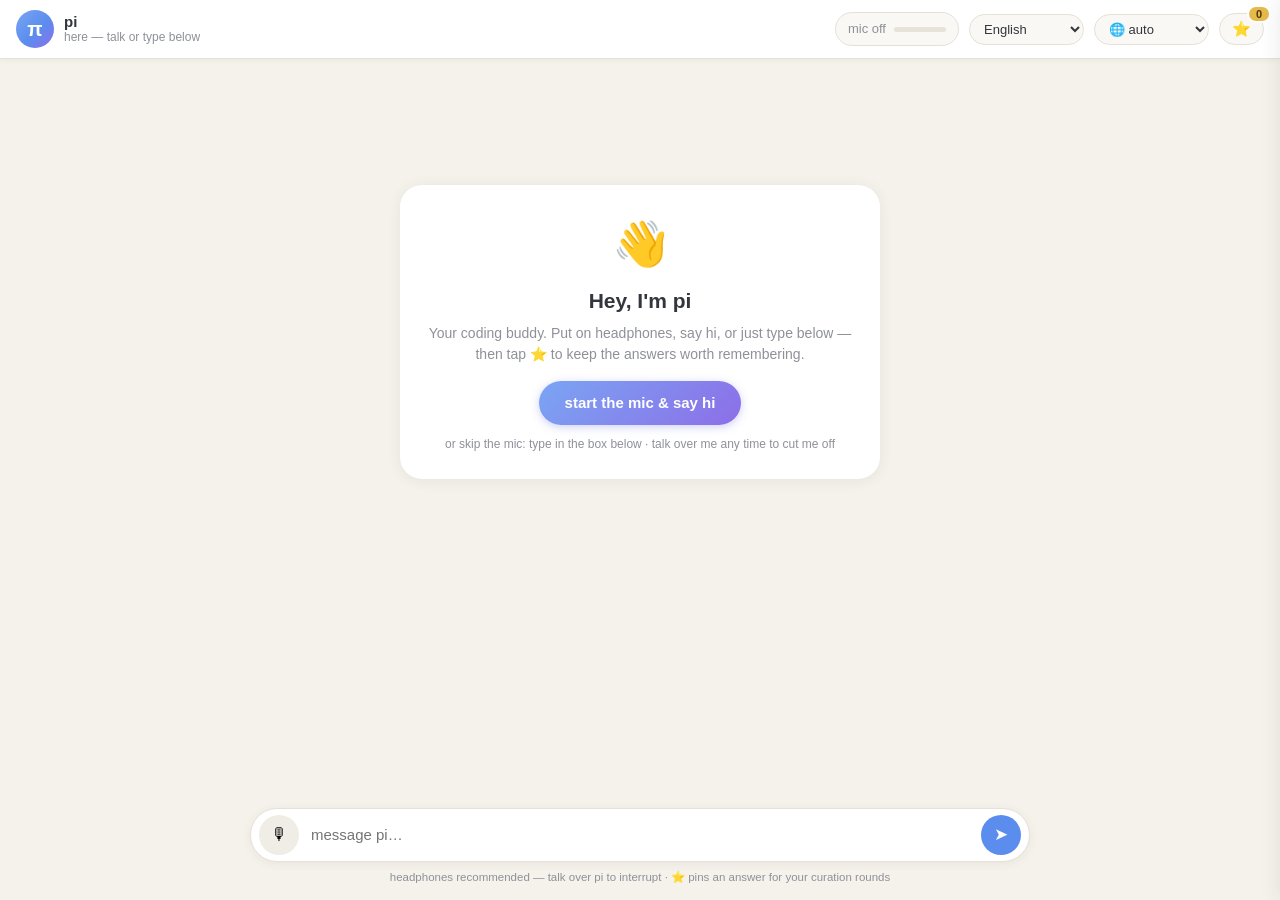
<file: web/chat/index.html>
<!DOCTYPE html>
<html lang="en">
<head>
<meta charset="utf-8">
<title>pi — chat</title>
<meta name="viewport" content="width=device-width, initial-scale=1">
<link rel="stylesheet" href="chat.css">
</head>
<body>
<header>
  <div class="avatar">π</div>
  <div class="who"><b>pi</b><small id="status">here — talk or type below</small></div>
  <span class="spacer"></span>
  <button id="stopall" title="stop speaking">■ stop</button>
  <div class="micpill" id="micpill" title="tap to mute / unmute the mic">
    <span id="miclabel">mic off</span><span class="lvl"><i id="lvl"></i></span>
  </div>
  <select id="langOut" title="reply language (spoken + written)"></select>
  <select id="langIn" title="speech recognition language"></select>
  <button class="curbtn" id="curbtn" title="curation — review &amp; export">⭐<span class="n" id="curcount">0</span></button>
</header>

<main id="chat"><div class="inner" id="msgs">
  <div class="hero" id="hero">
    <div class="big">👋</div>
    <h1>Hey, I'm pi</h1>
    <p>Your coding buddy. Put on headphones, say hi, or just type below — then tap ⭐ to keep the answers worth remembering.</p>
    <button id="startvoice">start the mic &amp; say hi</button>
    <small>or skip the mic: type in the box below · talk over me any time to cut me off</small>
  </div>
</div></main>

<div id="listen"></div>

<footer>
  <div class="bar">
    <button class="icon mic" id="micbtn" title="tap to start / stop the mic">🎙</button>
    <input id="field" type="text" placeholder="message pi…" autocomplete="off">
    <button class="icon send" id="sendbtn" title="send">➤</button>
  </div>
  <div class="hint">headphones recommended — talk over pi to interrupt · ⭐ pins an answer for your curation rounds</div>
</footer>

<div id="shade"></div>
<aside id="drawer">
  <header>
    <div class="avatar">π</div>
    <div class="who"><b>curation</b><small>review answers, rate them, take notes, export</small></div>
    <span class="spacer"></span>
    <button class="curbtn" id="curclose" title="close">✕</button>
  </header>
  <div class="dfilters" id="dfilters">
    <button data-f="all" class="on">all</button>
    <button data-f="1">👍 good</button>
    <button data-f="-1">👎 weak</button>
    <button data-f="pin">⭐ pinned</button>
  </div>
  <div class="dbody" id="dbody"></div>
  <div class="dfoot">
    <button id="expmd">⤓ markdown</button>
    <button id="expjs">⤓ json</button>
    <button id="clearall" class="danger">clear all</button>
  </div>
</aside>

<script src="chat-audio.js"></script>
<script src="chat.js"></script>
</body>
</html>
</file>
<file: web/chat/chat.css>
/* pi — chat (chat.html) */
:root {
  --bg:#f5f2ec; --panel:#ffffff; --ink:#33363d; --dim:#8f9199;
  --line:#e6e1d8; --me:#5b8def; --acc:#e8965a; --good:#3fae7a; --bad:#d9736a; --star:#e5b94c;
}
* { box-sizing:border-box; }
html,body { height:100%; }
body { margin:0; background:var(--bg); color:var(--ink);
  font:15px/1.5 -apple-system,BlinkMacSystemFont,"Segoe UI",Roboto,sans-serif;
  display:flex; flex-direction:column; }

/* ---------- header ---------- */
header { display:flex; align-items:center; gap:10px; padding:10px 16px; background:var(--panel);
  border-bottom:1px solid var(--line); box-shadow:0 1px 6px rgba(60,50,30,.05); z-index:5; }
.avatar { width:38px; height:38px; border-radius:50%; flex:none; display:flex; align-items:center;
  justify-content:center; font-size:20px; font-weight:700; color:#fff;
  background:linear-gradient(135deg,#7aa5f3,#5b8def 55%,#8d6ee8); user-select:none; }
.who { line-height:1.15; }
.who b { font-size:15px; }
.who small { display:block; color:var(--dim); font-size:12px; }
.spacer { flex:1; }
.micpill { display:flex; align-items:center; gap:8px; padding:6px 12px; border-radius:999px; cursor:pointer;
  border:1px solid var(--line); background:#faf8f4; color:var(--dim); font-size:13px; user-select:none; }
.micpill.on { border-color:var(--good); color:var(--good); background:#eef8f2; }
.micpill .lvl { width:52px; height:5px; border-radius:3px; background:#e8e3da; overflow:hidden; }
.micpill .lvl i { display:block; height:100%; width:0%; background:var(--good); transition:width 80ms linear; }
select { font:inherit; font-size:13px; color:var(--ink); background:#faf8f4; border:1px solid var(--line);
  border-radius:999px; padding:6px 10px; cursor:pointer; }
.curbtn { position:relative; font-size:15px; padding:6px 12px; border-radius:999px; border:1px solid var(--line);
  background:#faf8f4; cursor:pointer; }
.curbtn .n { position:absolute; top:-7px; right:-6px; background:var(--star); color:#4d3c05; font-size:11px;
  font-weight:700; border-radius:999px; padding:1px 7px; box-shadow:0 0 0 2px var(--panel); }
#stopall { display:none; padding:6px 12px; border-radius:999px; border:1px solid var(--line); background:#faf8f4; cursor:pointer; font-size:13px; color:var(--ink); }
#stopall.show { display:block; }

/* ---------- chat area ---------- */
main { flex:1; overflow-y:auto; padding:18px 0 10px; scroll-behavior:smooth; }
.inner { max-width:780px; margin:0 auto; padding:0 16px; display:flex; flex-direction:column; gap:10px; }
.msg { display:flex; gap:10px; max-width:100%; animation:pop .18s ease; }
@keyframes pop { from { transform:translateY(6px); opacity:0 } to { transform:none; opacity:1 } }
.msg.me { flex-direction:row-reverse; }
.msg .av { width:32px; height:32px; border-radius:50%; flex:none; display:flex; align-items:center; justify-content:center;
  font-size:16px; color:#fff; background:linear-gradient(135deg,#7aa5f3,#8d6ee8); margin-top:14px; }
.msg.me .av { background:#c9bfae; font-size:13px; }
.bub { max-width:74%; padding:9px 13px 8px; border-radius:18px; background:var(--panel);
  box-shadow:0 1px 2px rgba(70,60,40,.08); border-bottom-left-radius:5px; white-space:pre-wrap; word-break:break-word; }
.msg.me .bub { background:var(--me); color:#fff; border-bottom-left-radius:18px; border-bottom-right-radius:5px; }
.bub .src { display:block; font-size:11px; opacity:.65; margin-top:4px; }
.bub.err { background:#fdeeed; color:#8a3d36; }
.msg .acts { display:flex; gap:2px; margin-top:5px; }
.msg .acts button { border:none; background:transparent; cursor:pointer; font-size:14px; padding:3px 6px;
  border-radius:8px; opacity:.5; transition:opacity .12s, background .12s; }
.msg .acts button:hover { opacity:1; background:rgba(0,0,0,.06); }
.msg .acts button.on { opacity:1; }
.msg .acts .r1.on, .meta .r1.on { color:var(--good); }
.msg .acts .rm1.on, .meta .rm1.on { color:var(--bad); }
.msg .acts .pin.on, .meta .pin.on { color:var(--star); }
.hero { margin:12vh auto 0; max-width:480px; background:var(--panel); border-radius:22px; padding:26px 28px;
  text-align:center; box-shadow:0 2px 14px rgba(70,60,40,.08); }
.hero .big { font-size:44px; margin-bottom:8px; }
.hero h1 { margin:0 0 6px; font-size:21px; }
.hero p { margin:0 0 16px; color:var(--dim); font-size:14px; }
.hero button { font:inherit; font-size:15px; font-weight:600; color:#fff;
  background:linear-gradient(135deg,#7aa5f3,#8d6ee8); border:none; border-radius:999px;
  padding:11px 26px; cursor:pointer; box-shadow:0 2px 8px rgba(110,120,230,.35); }
.hero button:disabled { opacity:.5; cursor:default; }
.hero small { display:block; margin-top:10px; color:var(--dim); font-size:12px; }
.typing { display:inline-flex; gap:5px; padding:4px 2px; }
.typing i { width:8px; height:8px; border-radius:50%; background:#c6c0b4; animation:tp 1.1s infinite; }
.typing i:nth-child(2) { animation-delay:.15s; }
.typing i:nth-child(3) { animation-delay:.3s; }
@keyframes tp { 0%,60%,100% { transform:translateY(0); opacity:.5 } 30% { transform:translateY(-5px); opacity:1 } }
#listen { min-height:20px; text-align:center; color:var(--dim); font-size:13px; font-style:italic; padding:0 16px; }
#listen.live { color:var(--me); }

/* ---------- composer ---------- */
footer { padding:8px 16px 14px; }
.bar { max-width:780px; margin:0 auto; display:flex; align-items:center; gap:8px; background:var(--panel);
  border:1px solid var(--line); border-radius:999px; padding:6px 8px; box-shadow:0 2px 10px rgba(70,60,40,.07); }
.bar input { flex:1; border:none; outline:none; font:inherit; background:transparent; color:var(--ink); padding:6px 4px; min-width:60px; }
button.icon { width:40px; height:40px; border-radius:50%; border:none; cursor:pointer; font-size:17px;
  display:flex; align-items:center; justify-content:center; background:#f0ede6; transition:transform .1s; flex:none; }
button.icon:active { transform:scale(.93); }
button.mic.on { background:linear-gradient(135deg,#7aa5f3,#8d6ee8); animation:micpulse 1.6s infinite; }
@keyframes micpulse { 0% { box-shadow:0 0 0 0 rgba(120,140,240,.45) } 70% { box-shadow:0 0 0 12px rgba(120,140,240,0) } 100% { box-shadow:0 0 0 0 rgba(120,140,240,0) } }
button.send { background:var(--me); color:#fff; }
.hint { text-align:center; color:var(--dim); font-size:11.5px; margin-top:7px; }

/* ---------- curation drawer ---------- */
#shade { position:fixed; inset:0; background:rgba(40,35,25,.25); opacity:0; pointer-events:none; transition:opacity .18s; z-index:8; }
#drawer { position:fixed; top:0; right:0; bottom:0; width:min(430px,100%); background:var(--panel); z-index:9;
  transform:translateX(102%); transition:transform .22s ease; display:flex; flex-direction:column;
  box-shadow:-4px 0 24px rgba(50,40,25,.15); }
body.curated #drawer { transform:none; }
body.curated #shade { opacity:1; pointer-events:auto; }
#drawer header { border-bottom:1px solid var(--line); background:transparent; box-shadow:none; }
#drawer .avatar { width:32px; height:32px; font-size:16px; }
.dfilters { display:flex; gap:6px; padding:10px 16px 4px; }
.dfilters button { font-size:13px; padding:5px 12px; border-radius:999px; border:1px solid var(--line); background:#faf8f4; cursor:pointer; color:var(--ink); }
.dfilters button.on { background:var(--ink); color:#fff; border-color:var(--ink); }
.dbody { flex:1; overflow-y:auto; padding:12px 16px; display:flex; flex-direction:column; gap:12px; }
.citem { border:1px solid var(--line); border-radius:14px; padding:10px 12px; background:#fdfcfa; }
.citem.pin { border-color:var(--star); background:#fffdf5; }
.citem .q { font-size:13px; color:var(--dim); margin-bottom:5px; word-break:break-word; }
.citem .q::before { content:"you: "; font-weight:600; }
.citem .a { font-size:14px; white-space:pre-wrap; word-break:break-word; }
.citem .meta { display:flex; gap:2px; align-items:center; margin-top:8px; }
.citem .meta button { border:none; background:transparent; cursor:pointer; font-size:14px; padding:2px 6px; border-radius:7px; opacity:.5; }
.citem .meta button:hover { opacity:1; background:rgba(0,0,0,.05); }
.citem .meta button.on { opacity:1; }
.citem .meta input { flex:1; font:13px inherit; font-style:italic; border:none; outline:none; background:transparent; color:#6d6248; min-width:40px; }
.citem .at { font-size:11px; color:var(--dim); }
.dempty { text-align:center; color:var(--dim); margin:34px 0; font-size:14px; line-height:1.8; }
.dfoot { display:flex; gap:8px; padding:10px 16px; border-top:1px solid var(--line); }
.dfoot button { flex:1; font-size:13px; padding:8px; border-radius:9px; border:1px solid var(--line); background:#faf8f4; cursor:pointer; color:var(--ink); }
.dfoot button:hover { border-color:var(--acc); }
.dfoot button.danger:hover { border-color:var(--bad); color:var(--bad); }

.lnk { color:var(--dim); text-decoration:none; font-size:13px; padding:6px 10px; border:1px solid var(--line); border-radius:999px; }
.lnk:active { color:var(--ink); }
</file>
